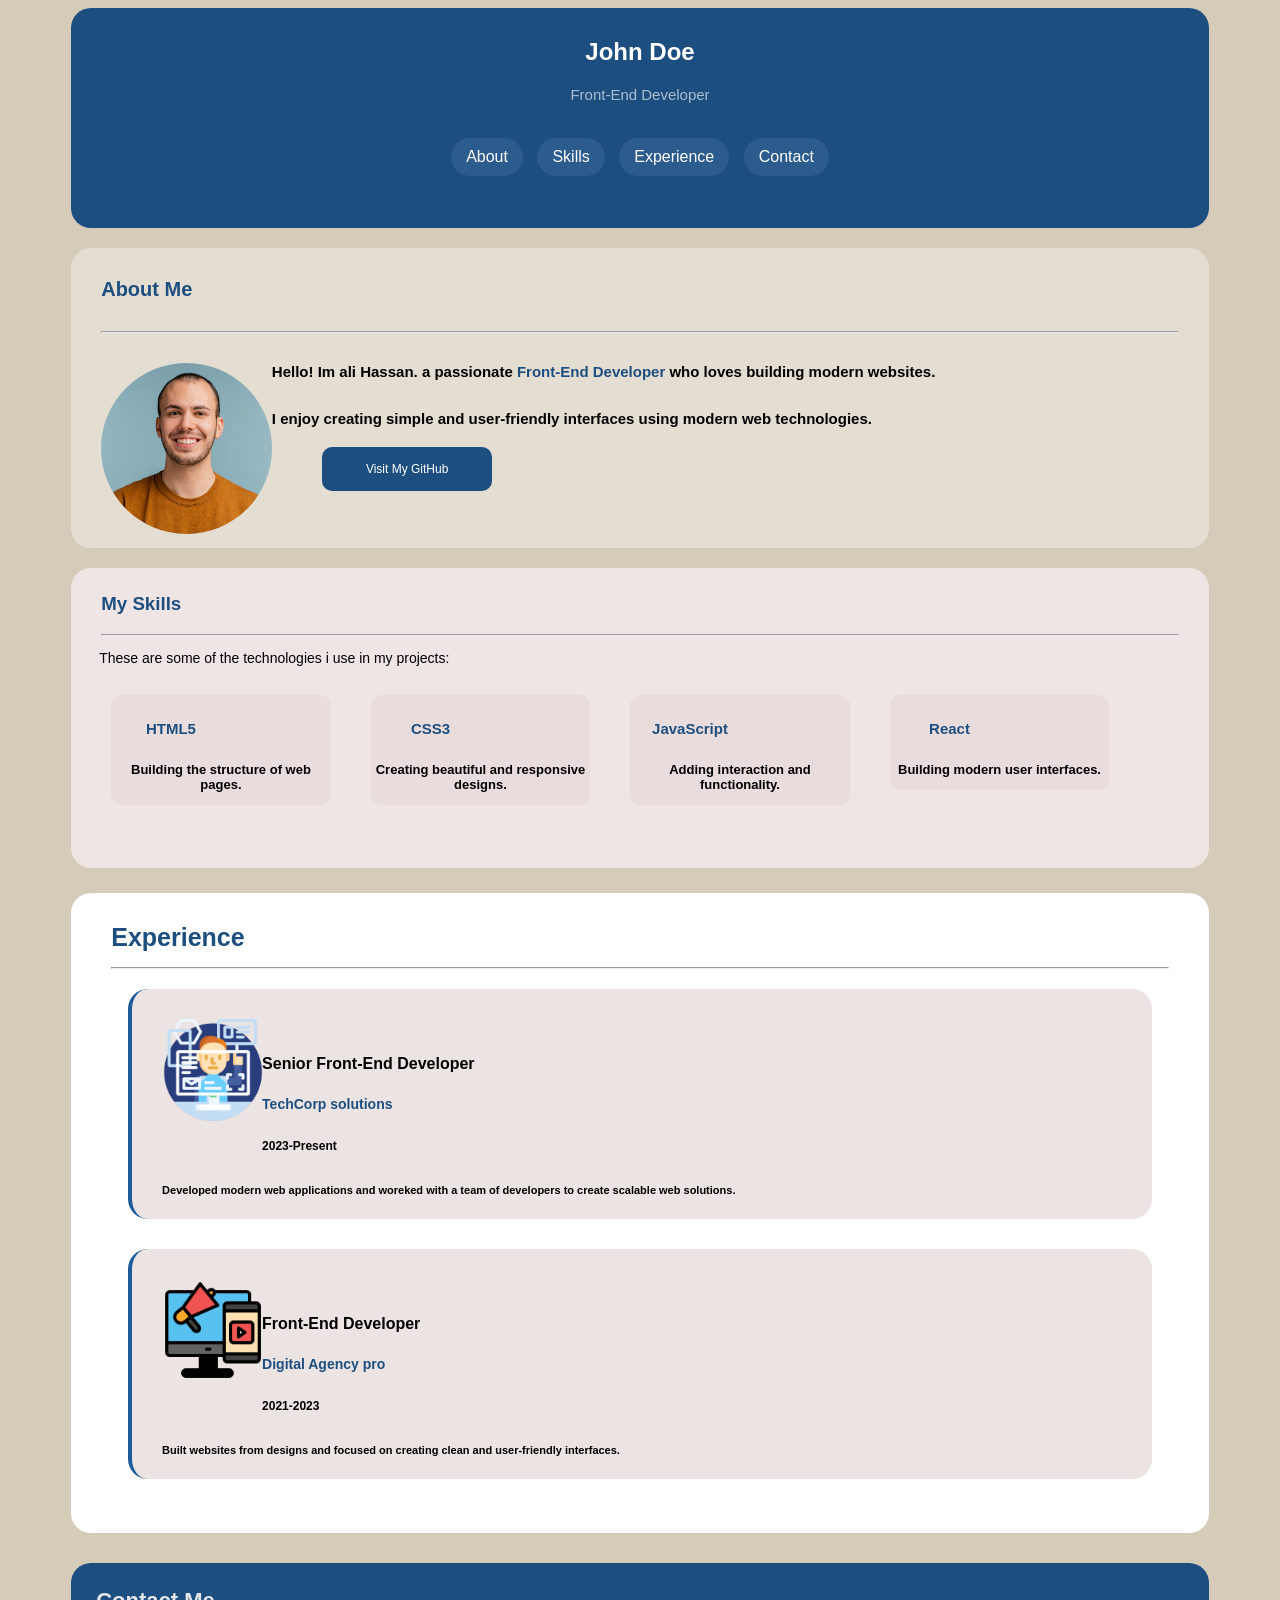
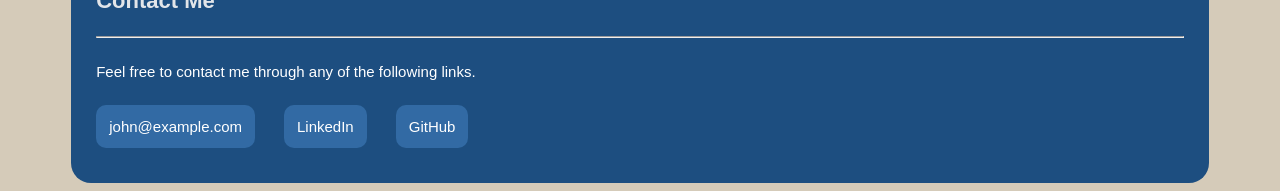
<file: index.html>
<!DOCTYPE html>
<html lang="en">
<head>
    <meta charset="UTF-8">
    <meta name="viewport" content="width=device-width, initial-scale=1.0">
    <title>Assigment 1</title>
    <link rel="stylesheet" href="./Css/Stylee.Css">
</head>
<body>
    

<header>

    <section id="nav">
       <div class="first"> 
    <h1>John Doe</h1>
    <h4>Front-End Developer</h4>
    <a href="#About Me">About</a>
    <a href="#skills">Skills</a>
    <a href="#Experience">Experience</a>
    <a href="#Contact Me">Contact</a>
    </div>
    </section>

</header>



<section id="About Me"> 
<div class="second">
<h3>About Me</h3>
<hr>
<img src="./img/Person.jpg" alt="person">
<p>Hello! Im ali Hassan. a passionate <span>Front-End Developer</span> who loves building modern websites. </p>
 <p>I enjoy creating simple and user-friendly interfaces using modern web technologies.</p>
<a href="#">Visit My GitHub</a>
<div class="clear"></div>
</div>




<div id="skills">

<h3>My Skills</h3>
<hr>
<p class="p1">These are some of the technologies i use in my projects:</p>


<div class="language">
<h5>HTML5</h5>
<p>Building the structure of web pages.</p>
</div>

<div class="language">
<h5>CSS3</h5>
<p>Creating beautiful and responsive designs.</p>
</div>

<div class="language">
<h5>JavaScript</h5>
<p>Adding interaction and functionality.</p>
</div>

<div class="language">
<h5>React</h5>
<p>Building modern user interfaces.</p>
</div>

<div class="clear"></div>
</div>
</section>













<section id="Experience">

<div class="third">
    <h3>Experience</h3>
<hr>

<div class="exp-1">
<img src="./img/picture1.png" alt="engineer">
<h4>Senior Front-End Developer</h4>
<h5>TechCorp solutions</h5>
<span>2023-Present</span>
<p>Developed modern web applications and woreked with a team of developers to create scalable web solutions.</p>
</div>



<div class="exp-2">
<img src="./img/picture3.png" alt="computer">
<h4>Front-End Developer</h4>
<h5>Digital Agency pro</h5>
<span>2021-2023</span>
<p>Built websites from designs and focused on creating clean and user-friendly interfaces.</p>
</div>



</div>
</section>









<section id="Contact Me">

<div class="fourth">

<h3>Contact Me</h3>
<hr>


<div class="links">
  <p>Feel free to contact me through any of the following links.</p>
    <a href="#">john@example.com</a>
    <a href="#">LinkedIn</a>
    <a href="#">GitHub</a>
</div>



</div>
</section>












</body>
</html>
</file>
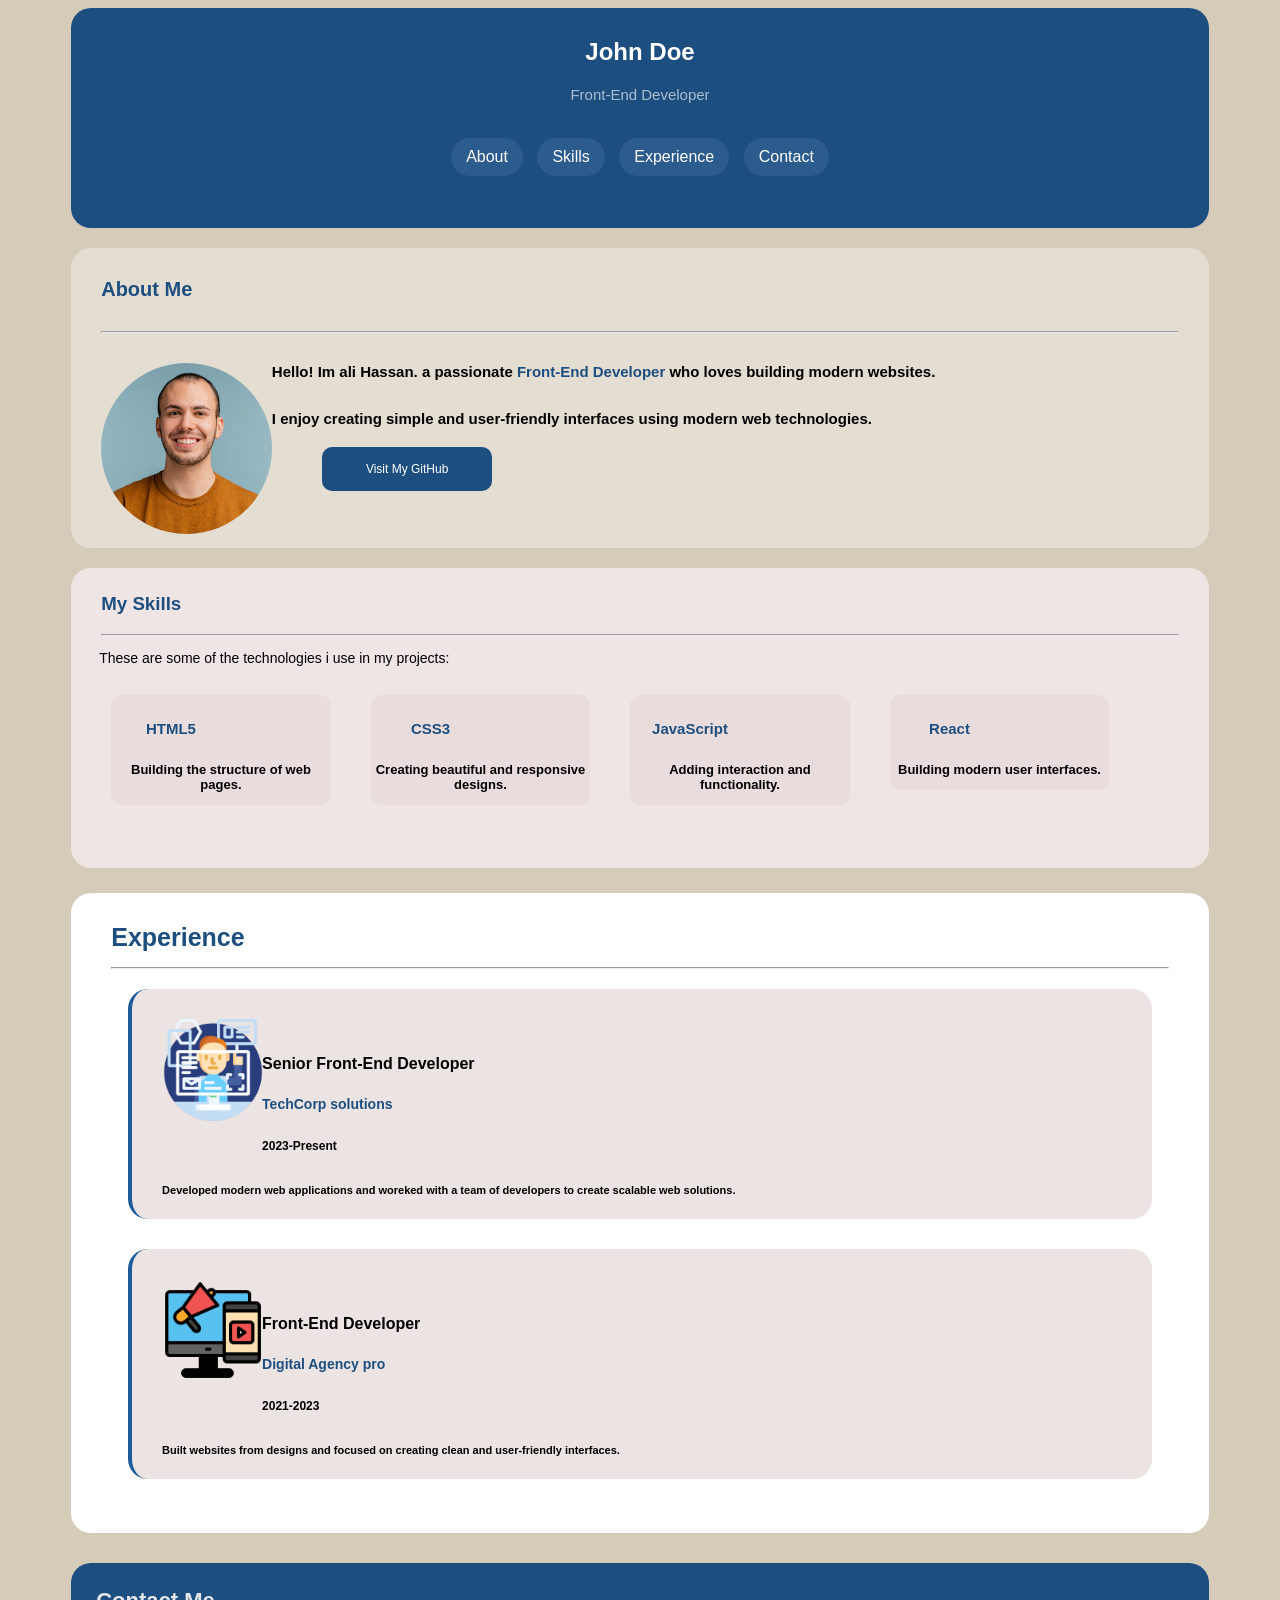
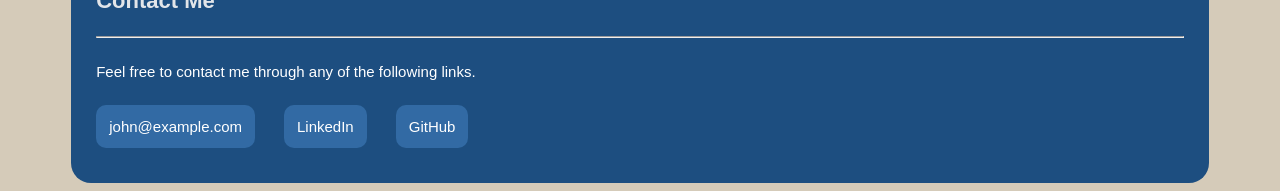
<file: Html/Index.Html>
<!DOCTYPE html>
<html lang="en">
<head>
    <meta charset="UTF-8">
    <meta name="viewport" content="width=device-width, initial-scale=1.0">
    <title>Assigment 1</title>
    <link rel="stylesheet" href="../Css/Stylee.Css">
</head>
<body>
    

<header>

    <section id="nav">
       <div class="first"> 
    <h1>John Doe</h1>
    <h4>Front-End Developer</h4>
    <a href="#About Me">About</a>
    <a href="#skills">Skills</a>
    <a href="#Experience">Experience</a>
    <a href="#Contact Me">Contact</a>
    </div>
    </section>

</header>



<section id="About Me"> 
<div class="second">
<h3>About Me</h3>
<hr>
<img src="../img/Person.jpg" alt="person">
<p>Hello! Im ali Hassan. a passionate <span>Front-End Developer</span> who loves building modern websites. </p>
 <p>I enjoy creating simple and user-friendly interfaces using modern web technologies.</p>
<a href="#">Visit My GitHub</a>
<div class="clear"></div>
</div>




<div id="skills">

<h3>My Skills</h3>
<hr>
<p class="p1">These are some of the technologies i use in my projects:</p>


<div class="language">
<h5>HTML5</h5>
<p>Building the structure of web pages.</p>
</div>

<div class="language">
<h5>CSS3</h5>
<p>Creating beautiful and responsive designs.</p>
</div>

<div class="language">
<h5>JavaScript</h5>
<p>Adding interaction and functionality.</p>
</div>

<div class="language">
<h5>React</h5>
<p>Building modern user interfaces.</p>
</div>

<div class="clear"></div>
</div>
</section>













<section id="Experience">

<div class="third">
    <h3>Experience</h3>
<hr>

<div class="exp-1">
<img src="../img/picture1.png" alt="engineer">
<h4>Senior Front-End Developer</h4>
<h5>TechCorp solutions</h5>
<span>2023-Present</span>
<p>Developed modern web applications and woreked with a team of developers to create scalable web solutions.</p>
</div>



<div class="exp-2">
<img src="../img/picture3.png" alt="computer">
<h4>Front-End Developer</h4>
<h5>Digital Agency pro</h5>
<span>2021-2023</span>
<p>Built websites from designs and focused on creating clean and user-friendly interfaces.</p>
</div>



</div>
</section>









<section id="Contact Me">

<div class="fourth">

<h3>Contact Me</h3>
<hr>


<div class="links">
  <p>Feel free to contact me through any of the following links.</p>
    <a href="#">john@example.com</a>
    <a href="#">LinkedIn</a>
    <a href="#">GitHub</a>
</div>



</div>
</section>












</body>
</html>
</file>
<file: Css/Stylee.Css>
*{
    box-sizing: border-box;
}
body{
    background-color: rgba(212, 201, 183, 0.959);
}
.first{
    background-color:rgb(29, 78, 128);
    color: rgb(255, 255, 255);
    width: 90%;
    height: 220px;
    margin: auto;
    text-align: center;
    padding-top: 10px;
    border-radius: 20px; 
    font-family: Arial, Helvetica, sans-serif;
}
.first h4{
font-size: 15px;
font-weight: 100;
color: rgba(255, 255, 255, 0.63);
}
.first a{
    color: white;
    text-decoration: none;
    display: inline-block;
    margin: 15px 5px;
    background-color:#2b5c8d ;  
    padding: 10px 15px;
    border-radius: 20px;
}


.second{
    background-color: rgba(255, 255, 255, 0.349);
    width: 90%;
    height: 300px;
    margin: auto;
    border-radius: 20px;
}
.second h3{
   color:  rgb(29, 78, 128);
   padding-top: 30px;
   padding-left: 30px;
   font-size: 20px;
   font-family: Arial, Helvetica, sans-serif;
   font-weight: 700;
}
.second hr{
    margin:  30px;
}
.second img{
width: 15%;
border-radius: 50%;
float: left;
margin: auto; 
margin-left: 30px;
}
.second span{
    color:rgb(29, 78, 128) ;
}
.second p{
   margin-top: 30px;
   margin-left:200px ;
  font-size: 15px;
  font-weight: 600;
  font-family: Arial, Helvetica, sans-serif;
}

 .second a{
    background-color:rgb(29, 78, 128);
    color: white;
    text-decoration: none;
    display: inline-block;
    width: 15%; 
    text-align: center;
    margin-left: 50px;
    margin-top: 5px;
    padding: 15px 15px;
    font-size: 12px;
    font-family: Arial, Helvetica, sans-serif;
    border-radius: 10px;
 }
.clear{
    clear: both;
}



#skills{
background-color: rgba(241, 231, 231, 0.959);
width: 90%;
margin: auto;
border-radius: 20px;
height: 300px;
padding: 15px 20px;
margin-top: 20px;
}
#skills  h3{
    margin-top: 10px;
    margin-left: 10px;
    color:rgb(29, 78, 128) ;
    font-family: Arial, Helvetica, sans-serif;
}
#skills hr{
    margin: 10px;
}
#skills .p1{
    font-family: Arial, Helvetica, sans-serif;
    margin-left: 8px;
    font-size: 14px;
}
#skills .language{
background-color: rgb(233, 220, 220);
width: 20%;
float: left;
margin: auto;
text-align: center;
border-radius: 10px;
margin: 15px 20px;
padding: 0px 5px;
}
#skills .language h5{
    margin-right: 100px;
    font-family: Arial, Helvetica, sans-serif;
    color:rgb(29, 78, 128);
    font-size: 15px;
}
#skills .language p{
    font-family: Arial, Helvetica, sans-serif;
    font-size: 13px;
    font-weight: 700;
}
.clear{
    clear: both;
}


.third{
    background-color: white;
    height: 640px;
    width: 90%;
    margin: auto;
    border-radius: 20px;
}
.third hr{
    margin: -10px 40px;
}
.third h3{
    font-size: 25px;
    font-family: Arial, Helvetica, sans-serif;
    padding-top: 30px;
    margin-left: 40px;
    color:rgb(29, 78, 128);
}
.exp-1{
background-color: rgb(236, 227, 227);
height: 230px;  
width: 90%;  
margin:30px auto;
border-radius: 20px;
border: 4px solid rgb(30, 91, 153);
border-top: none;
border-right: none;
border-bottom: none; 
}
.exp-2{
background-color: rgb(236, 227, 227);
height: 230px;
width: 90%;
margin: auto;
border-radius: 20px;
border: 4px solid rgb(30, 91, 153);
border-top: none;
border-right: none;
border-bottom: none; 
}
.exp-1 img{
    width: 10%;
    margin: 30px 30px;
}
.exp-2 img{
    width: 10%;
    margin: 30px 30px;
}
.exp-1 h4{
    margin-left: 130px; 
    margin-top: -100px;
    font-family: Arial, Helvetica, sans-serif;
}
.exp-2 h4{
    margin-left: 130px; 
    margin-top: -100px;
    font-family: Arial, Helvetica, sans-serif;
}
.exp-1 h5{
    margin-left: 130px;
    font-family: Arial, Helvetica, sans-serif;
    color: rgb(29, 78, 128);
    font-size: 14px;
}
.exp-2 h5{
    margin-left: 130px;
    font-family: Arial, Helvetica, sans-serif;
    color: rgb(29, 78, 128);
    font-size: 14px;
}
.exp-1 span{
    margin-left: 130px;
    font-family: Arial, Helvetica, sans-serif;
    font-size: 12px;
    font-weight: 700;
}
.exp-2 span{
    margin-left: 130px;
    font-family: Arial, Helvetica, sans-serif;
    font-size: 12px;
    font-weight: 700;
}
.exp-1 p{
    font-family: Arial, Helvetica, sans-serif;
    font-size: 11px;
    font-weight: 700;
    margin: 30px 30px;
}
.exp-2 p{
    font-family: Arial, Helvetica, sans-serif;
    font-size: 11px;
    font-weight: 700;
    margin: 30px 30px;
}







.fourth{
   background-color: rgb(29, 78, 128);
    width: 90%;
    margin: auto;
    height: 220px;
    border-radius: 20px;
    margin-top: 30px;
}
.fourth h3{
    font-family: Arial, Helvetica, sans-serif;
    color: rgb(226, 229, 233);
    padding-top: 25px;
    margin-left: 25px;
    font-size: 22px;
}
.fourth hr{
    margin: 0px 25px;
}
.links p{
    margin: 25px 25px;
    font-family: Arial, Helvetica, sans-serif;
    color: white;
    font-size: 15px;
}
.links a{
    background-color: #3c78b4b2;
    color: white;
    text-decoration: none;
    display: inline-block; 
    margin-left: 25px;
    font-family: Arial, Helvetica, sans-serif;
    padding: 13px 13px;
    font-size: 15px;
    border-radius: 10px;
}
</file>
